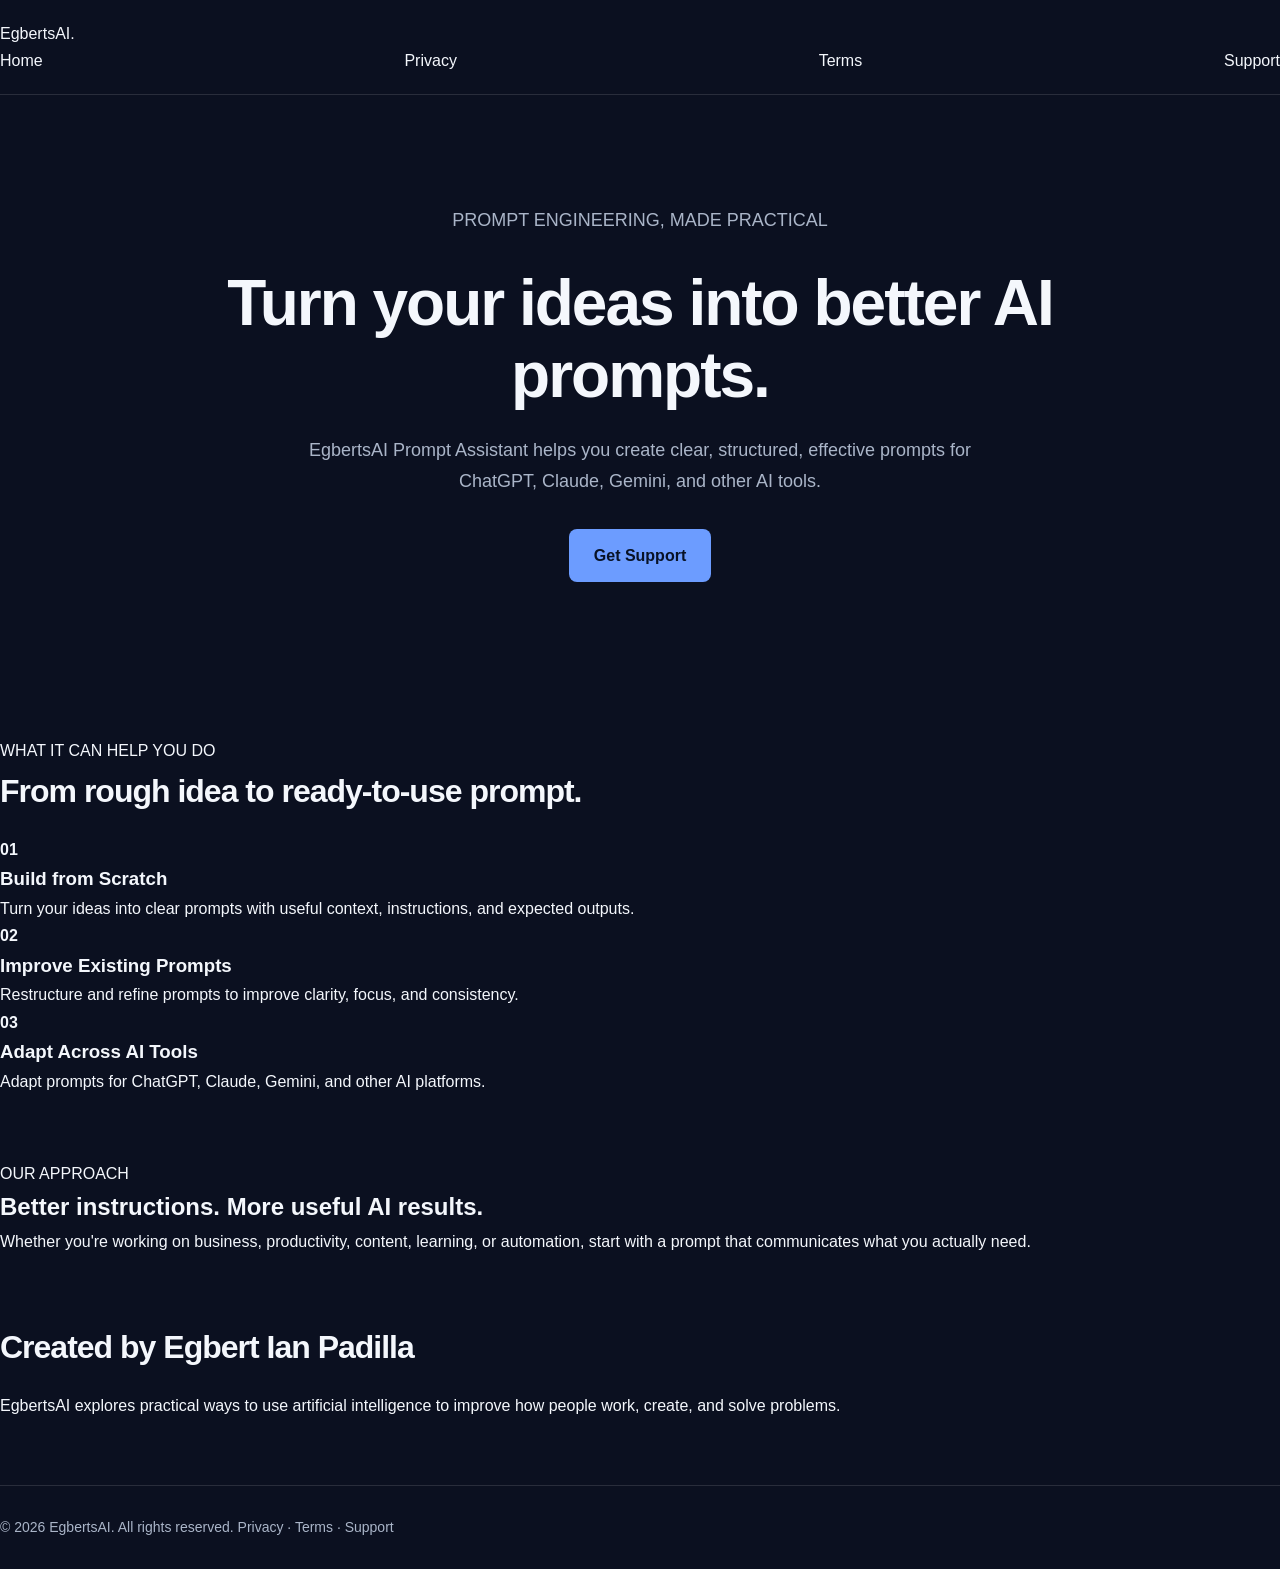
<file: index.html>
<!DOCTYPE html>
<html lang="en">
<head>
  <meta charset="UTF-8">
  <meta name="viewport" content="width=device-width, initial-scale=1.0">
  <meta name="description" content="Create, improve, and adapt effective AI prompts with EgbertsAI Prompt Assistant.">
  <title>EgbertsAI Prompt Assistant</title>
  <link rel="stylesheet" href="style.css">
</head>
<body>

<header>
  <a class="brand" href="index.html">EgbertsAI<span>.</span></a>
  <nav>
    <a href="index.html">Home</a>
    <a href="privacy.html">Privacy</a>
    <a href="terms.html">Terms</a>
    <a href="support.html">Support</a>
  </nav>
</header>

<main>
  <section class="hero">
    <p class="eyebrow">PROMPT ENGINEERING, MADE PRACTICAL</p>
    <h1>Turn your ideas into <span>better AI prompts.</span></h1>
    <p class="lead">
      EgbertsAI Prompt Assistant helps you create clear,
      structured, effective prompts for ChatGPT, Claude,
      Gemini, and other AI tools.
    </p>
    <a class="button" href="support.html">Get Support</a>
  </section>

  <section class="section">
    <p class="eyebrow">WHAT IT CAN HELP YOU DO</p>
    <h2>From rough idea to ready-to-use prompt.</h2>

    <div class="cards">
      <article>
        <b>01</b>
        <h3>Build from Scratch</h3>
        <p>Turn your ideas into clear prompts with useful context,
        instructions, and expected outputs.</p>
      </article>

      <article>
        <b>02</b>
        <h3>Improve Existing Prompts</h3>
        <p>Restructure and refine prompts to improve clarity,
        focus, and consistency.</p>
      </article>

      <article>
        <b>03</b>
        <h3>Adapt Across AI Tools</h3>
        <p>Adapt prompts for ChatGPT, Claude, Gemini,
        and other AI platforms.</p>
      </article>
    </div>
  </section>

  <section class="statement">
    <p class="eyebrow">OUR APPROACH</p>
    <h2>Better instructions. More useful AI results.</h2>
    <p>
      Whether you're working on business, productivity,
      content, learning, or automation, start with a prompt
      that communicates what you actually need.
    </p>
  </section>

  <section class="section">
    <h2>Created by Egbert Ian Padilla</h2>
    <p>
      EgbertsAI explores practical ways to use artificial
      intelligence to improve how people work, create,
      and solve problems.
    </p>
  </section>
</main>

<footer>
  <span>© 2026 EgbertsAI. All rights reserved.</span>
  <span>
    <a href="privacy.html">Privacy</a> ·
    <a href="terms.html">Terms</a> ·
    <a href="support.html">Support</a>
  </span>
</footer>

</body>
</html>
</file>
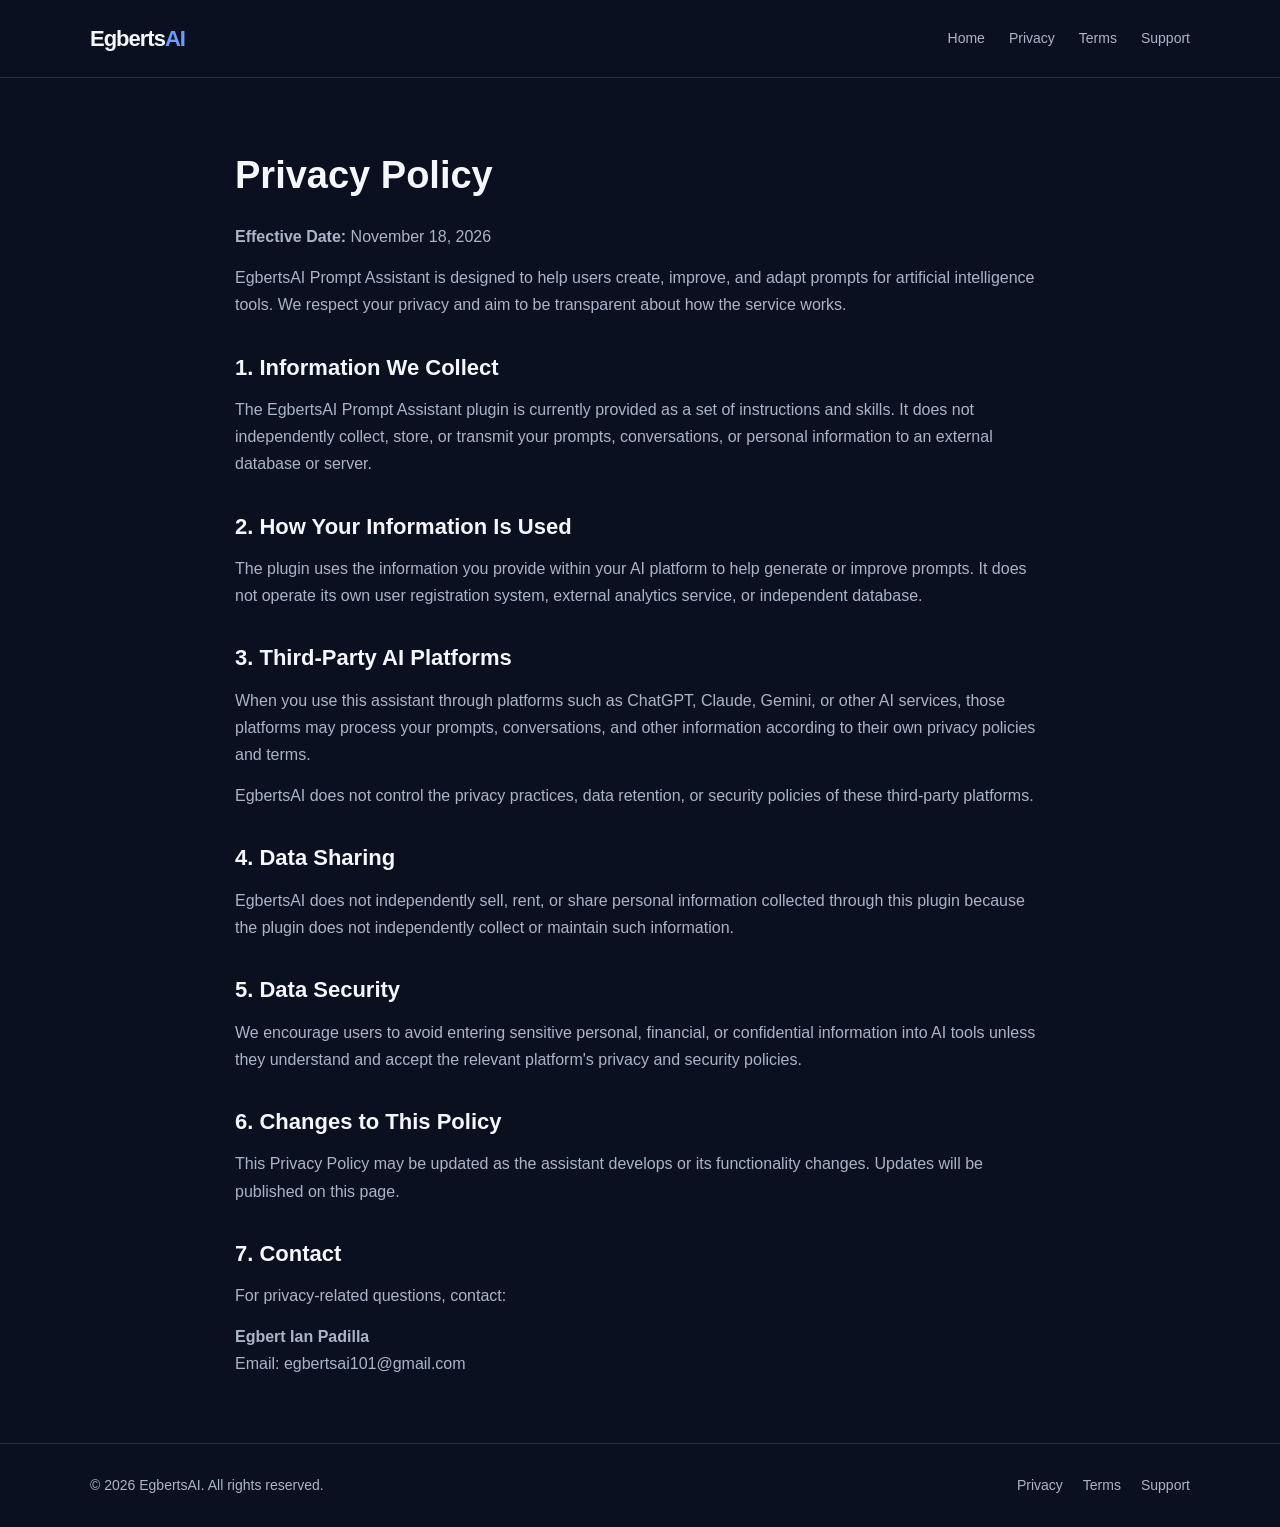
<file: privacy.html>
<!DOCTYPE html>
<html lang="en">
<head>
  <meta charset="UTF-8">
  <meta name="viewport" content="width=device-width, initial-scale=1.0">
  <title>Privacy Policy | EgbertsAI Prompt Assistant</title>
  <link rel="stylesheet" href="style.css">
</head>
<body>

<header>
  <div class="container">
    <nav>
      <a class="logo" href="index.html">Egberts<span>AI</span></a>
      <div class="nav-links">
        <a href="index.html">Home</a>
        <a href="privacy.html">Privacy</a>
        <a href="terms.html">Terms</a>
        <a href="support.html">Support</a>
      </div>
    </nav>
  </div>
</header>

<main class="content">
  <h1>Privacy Policy</h1>
  <p><strong>Effective Date:</strong> November 18, 2026</p>

  <p>EgbertsAI Prompt Assistant is designed to help users create, improve, and adapt prompts for artificial intelligence tools. We respect your privacy and aim to be transparent about how the service works.</p>

  <h2>1. Information We Collect</h2>
  <p>The EgbertsAI Prompt Assistant plugin is currently provided as a set of instructions and skills. It does not independently collect, store, or transmit your prompts, conversations, or personal information to an external database or server.</p>

  <h2>2. How Your Information Is Used</h2>
  <p>The plugin uses the information you provide within your AI platform to help generate or improve prompts. It does not operate its own user registration system, external analytics service, or independent database.</p>

  <h2>3. Third-Party AI Platforms</h2>
  <p>When you use this assistant through platforms such as ChatGPT, Claude, Gemini, or other AI services, those platforms may process your prompts, conversations, and other information according to their own privacy policies and terms.</p>
  <p>EgbertsAI does not control the privacy practices, data retention, or security policies of these third-party platforms.</p>

  <h2>4. Data Sharing</h2>
  <p>EgbertsAI does not independently sell, rent, or share personal information collected through this plugin because the plugin does not independently collect or maintain such information.</p>

  <h2>5. Data Security</h2>
  <p>We encourage users to avoid entering sensitive personal, financial, or confidential information into AI tools unless they understand and accept the relevant platform's privacy and security policies.</p>

  <h2>6. Changes to This Policy</h2>
  <p>This Privacy Policy may be updated as the assistant develops or its functionality changes. Updates will be published on this page.</p>

  <h2>7. Contact</h2>
  <p>For privacy-related questions, contact:</p>
  <p><strong>Egbert Ian Padilla</strong><br>
  Email: <a href="mailto:egbertsai101@gmail.com">egbertsai101@gmail.com</a></p>
</main>

<footer>
  <div class="container footer-content">
    <p>© 2026 EgbertsAI. All rights reserved.</p>
    <div class="footer-links">
      <a href="privacy.html">Privacy</a>
      <a href="terms.html">Terms</a>
      <a href="support.html">Support</a>
    </div>
  </div>
</footer>

</body>
</html>
</file>
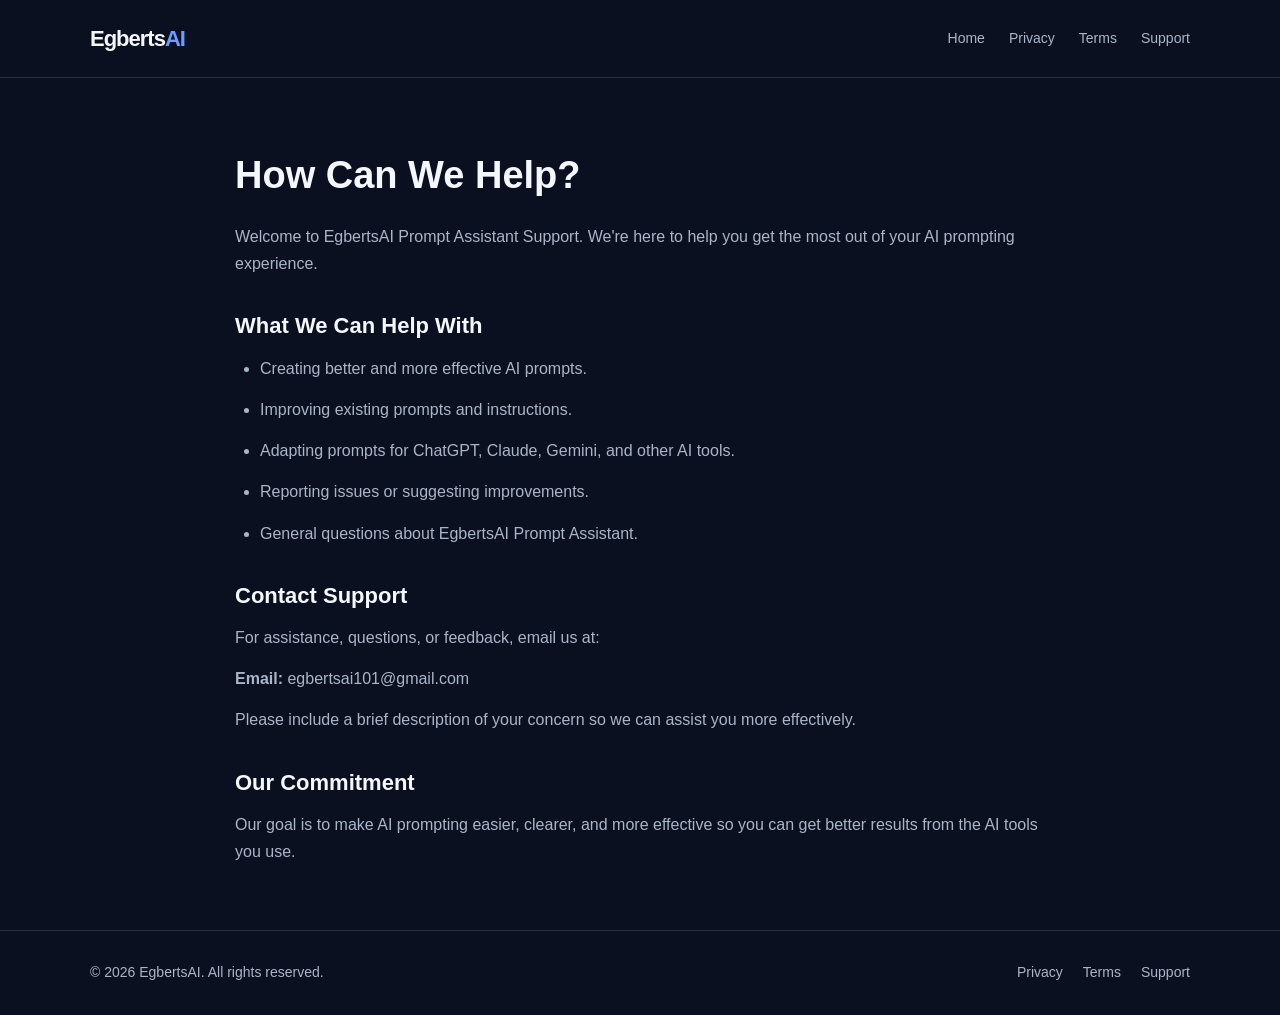
<file: support.html>
<!DOCTYPE html>
<html lang="en">
<head>
  <meta charset="UTF-8">
  <meta name="viewport" content="width=device-width, initial-scale=1.0">
  <title>Support | EgbertsAI Prompt Assistant</title>
  <link rel="stylesheet" href="style.css">
</head>
<body>

<header>
  <div class="container">
    <nav>
      <a class="logo" href="index.html">Egberts<span>AI</span></a>
      <div class="nav-links">
        <a href="index.html">Home</a>
        <a href="privacy.html">Privacy</a>
        <a href="terms.html">Terms</a>
        <a href="support.html">Support</a>
      </div>
    </nav>
  </div>
</header>

<main class="content">
  <h1>How Can We Help?</h1>

  <p>Welcome to EgbertsAI Prompt Assistant Support. We're here to help you get the most out of your AI prompting experience.</p>

  <h2>What We Can Help With</h2>
  <ul>
    <li>Creating better and more effective AI prompts.</li>
    <li>Improving existing prompts and instructions.</li>
    <li>Adapting prompts for ChatGPT, Claude, Gemini, and other AI tools.</li>
    <li>Reporting issues or suggesting improvements.</li>
    <li>General questions about EgbertsAI Prompt Assistant.</li>
  </ul>

  <h2>Contact Support</h2>
  <p>For assistance, questions, or feedback, email us at:</p>

  <p><strong>Email:</strong>
    <a href="mailto:egbertsai101@gmail.com">egbertsai101@gmail.com</a>
  </p>

  <p>Please include a brief description of your concern so we can assist you more effectively.</p>

  <h2>Our Commitment</h2>
  <p>Our goal is to make AI prompting easier, clearer, and more effective so you can get better results from the AI tools you use.</p>
</main>

<footer>
  <div class="container footer-content">
    <p>© 2026 EgbertsAI. All rights reserved.</p>
    <div class="footer-links">
      <a href="privacy.html">Privacy</a>
      <a href="terms.html">Terms</a>
      <a href="support.html">Support</a>
    </div>
  </div>
</footer>

</body>
</html>
</file>
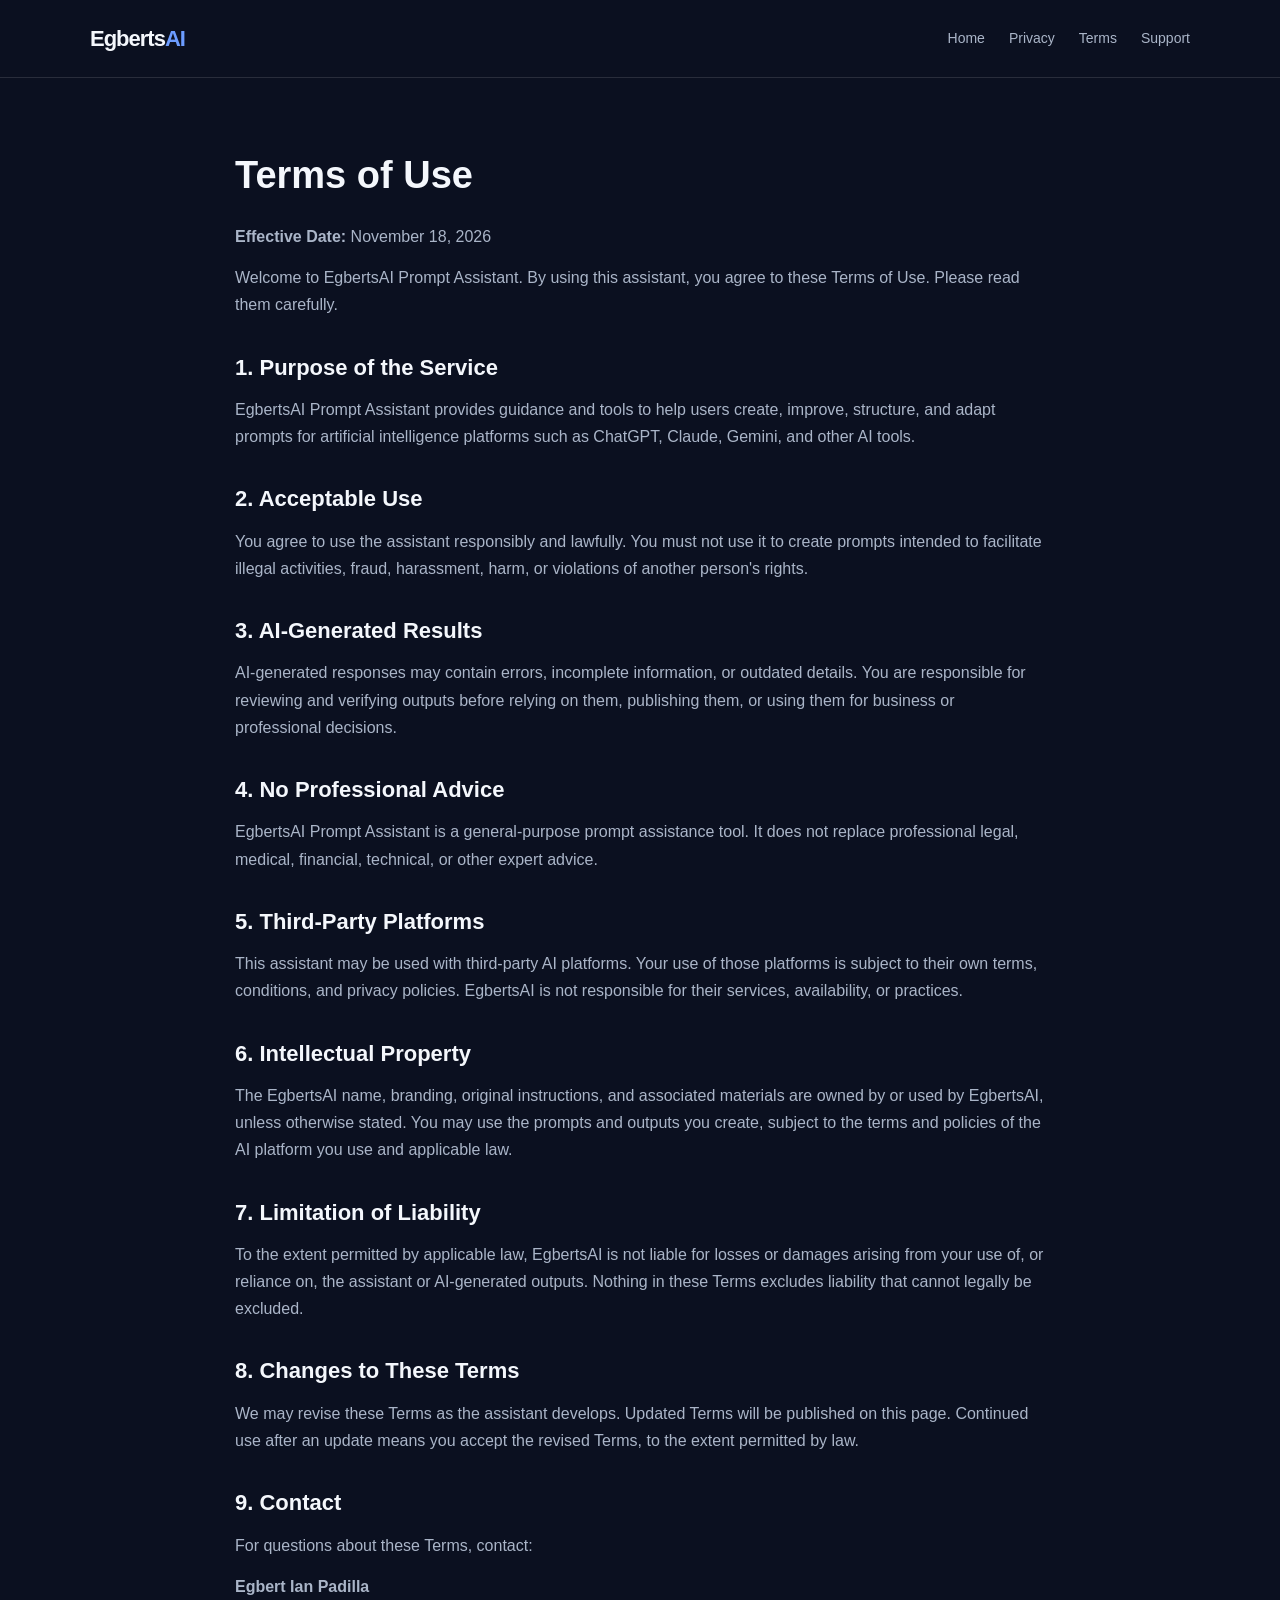
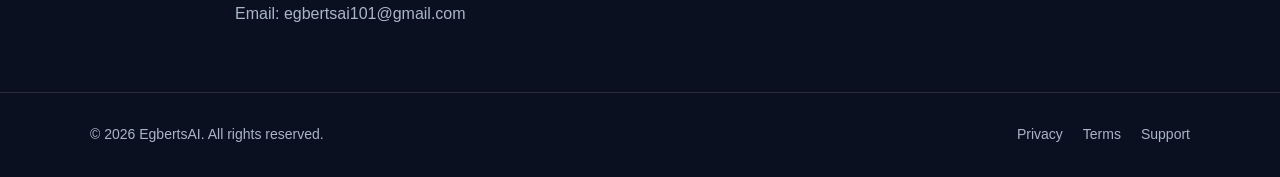
<file: terms.html>
<!DOCTYPE html>
<html lang="en">
<head>
  <meta charset="UTF-8">
  <meta name="viewport" content="width=device-width, initial-scale=1.0">
  <title>Terms of Use | EgbertsAI Prompt Assistant</title>
  <link rel="stylesheet" href="style.css">
</head>
<body>

<header>
  <div class="container">
    <nav>
      <a class="logo" href="index.html">Egberts<span>AI</span></a>
      <div class="nav-links">
        <a href="index.html">Home</a>
        <a href="privacy.html">Privacy</a>
        <a href="terms.html">Terms</a>
        <a href="support.html">Support</a>
      </div>
    </nav>
  </div>
</header>

<main class="content">
  <h1>Terms of Use</h1>
  <p><strong>Effective Date:</strong> November 18, 2026</p>

  <p>Welcome to EgbertsAI Prompt Assistant. By using this assistant, you agree to these Terms of Use. Please read them carefully.</p>

  <h2>1. Purpose of the Service</h2>
  <p>EgbertsAI Prompt Assistant provides guidance and tools to help users create, improve, structure, and adapt prompts for artificial intelligence platforms such as ChatGPT, Claude, Gemini, and other AI tools.</p>

  <h2>2. Acceptable Use</h2>
  <p>You agree to use the assistant responsibly and lawfully. You must not use it to create prompts intended to facilitate illegal activities, fraud, harassment, harm, or violations of another person's rights.</p>

  <h2>3. AI-Generated Results</h2>
  <p>AI-generated responses may contain errors, incomplete information, or outdated details. You are responsible for reviewing and verifying outputs before relying on them, publishing them, or using them for business or professional decisions.</p>

  <h2>4. No Professional Advice</h2>
  <p>EgbertsAI Prompt Assistant is a general-purpose prompt assistance tool. It does not replace professional legal, medical, financial, technical, or other expert advice.</p>

  <h2>5. Third-Party Platforms</h2>
  <p>This assistant may be used with third-party AI platforms. Your use of those platforms is subject to their own terms, conditions, and privacy policies. EgbertsAI is not responsible for their services, availability, or practices.</p>

  <h2>6. Intellectual Property</h2>
  <p>The EgbertsAI name, branding, original instructions, and associated materials are owned by or used by EgbertsAI, unless otherwise stated. You may use the prompts and outputs you create, subject to the terms and policies of the AI platform you use and applicable law.</p>

  <h2>7. Limitation of Liability</h2>
  <p>To the extent permitted by applicable law, EgbertsAI is not liable for losses or damages arising from your use of, or reliance on, the assistant or AI-generated outputs. Nothing in these Terms excludes liability that cannot legally be excluded.</p>

  <h2>8. Changes to These Terms</h2>
  <p>We may revise these Terms as the assistant develops. Updated Terms will be published on this page. Continued use after an update means you accept the revised Terms, to the extent permitted by law.</p>

  <h2>9. Contact</h2>
  <p>For questions about these Terms, contact:</p>
  <p><strong>Egbert Ian Padilla</strong><br>
  Email: <a href="mailto:egbertsai101@gmail.com">egbertsai101@gmail.com</a></p>
</main>

<footer>
  <div class="container footer-content">
    <p>© 2026 EgbertsAI. All rights reserved.</p>
    <div class="footer-links">
      <a href="privacy.html">Privacy</a>
      <a href="terms.html">Terms</a>
      <a href="support.html">Support</a>
    </div>
  </div>
</footer>

</body>
</html>
</file>
<file: style.css>
/* EgbertsAI Prompt Assistant — Main Stylesheet */

:root {
  --bg: #0b1020;
  --surface: #131b2e;
  --text: #f4f7fc;
  --muted: #aab5c8;
  --accent: #6c9cff;
  --border: rgba(255,255,255,0.12);
}

* {
  box-sizing: border-box;
  margin: 0;
  padding: 0;
}

html {
  scroll-behavior: smooth;
}

body {
  font-family: Arial, Helvetica, sans-serif;
  background: var(--bg);
  color: var(--text);
  line-height: 1.7;
}

a {
  color: inherit;
  text-decoration: none;
}

.container {
  width: min(1100px, 90%);
  margin: auto;
}

header {
  border-bottom: 1px solid var(--border);
  padding: 20px 0;
}

nav {
  display: flex;
  justify-content: space-between;
  align-items: center;
  gap: 20px;
}

.logo {
  font-size: 22px;
  font-weight: 800;
  letter-spacing: -1px;
}

.logo span {
  color: var(--accent);
}

.nav-links {
  display: flex;
  gap: 24px;
  flex-wrap: wrap;
}

.nav-links a {
  color: var(--muted);
  font-size: 14px;
}

.nav-links a:hover,
footer a:hover {
  color: var(--accent);
}

.hero {
  text-align: center;
  padding: 110px 0 90px;
}

.hero h1 {
  font-size: clamp(38px, 6vw, 64px);
  line-height: 1.12;
  letter-spacing: -2px;
  max-width: 850px;
  margin: 0 auto 24px;
}

.hero p {
  color: var(--muted);
  font-size: 18px;
  max-width: 680px;
  margin: 0 auto 32px;
}

.button {
  display: inline-block;
  background: var(--accent);
  color: #081226;
  padding: 13px 25px;
  border-radius: 8px;
  font-weight: 700;
}

.button:hover {
  opacity: 0.9;
}

.section {
  padding: 65px 0;
}

.section h2 {
  font-size: 32px;
  margin-bottom: 18px;
  letter-spacing: -1px;
}

.section-intro {
  color: var(--muted);
  max-width: 700px;
  margin-bottom: 35px;
}

.features {
  display: grid;
  grid-template-columns: repeat(3, 1fr);
  gap: 22px;
}

.feature-card {
  background: var(--surface);
  border: 1px solid var(--border);
  border-radius: 14px;
  padding: 28px;
}

.feature-card h3 {
  font-size: 19px;
  margin-bottom: 12px;
}

.feature-card p {
  color: var(--muted);
  font-size: 15px;
}

.content {
  max-width: 850px;
  margin: 65px auto;
  padding: 0 20px;
}

.content h1 {
  font-size: 38px;
  margin-bottom: 15px;
}

.content h2 {
  font-size: 22px;
  margin: 30px 0 10px;
}

.content p,
.content li {
  color: var(--muted);
  margin-bottom: 14px;
}

.content ul {
  padding-left: 25px;
}

footer {
  border-top: 1px solid var(--border);
  padding: 30px 0;
  color: var(--muted);
  font-size: 14px;
}

.footer-content {
  display: flex;
  justify-content: space-between;
  align-items: center;
  flex-wrap: wrap;
  gap: 15px;
}

.footer-links {
  display: flex;
  gap: 20px;
  flex-wrap: wrap;
}

@media (max-width: 700px) {
  nav {
    flex-direction: column;
  }

  .nav-links {
    justify-content: center;
    gap: 16px;
  }

  .hero {
    padding: 75px 0 60px;
  }

  .features {
    grid-template-columns: 1fr;
  }

  .section h2 {
    font-size: 27px;
  }
}
</file>
